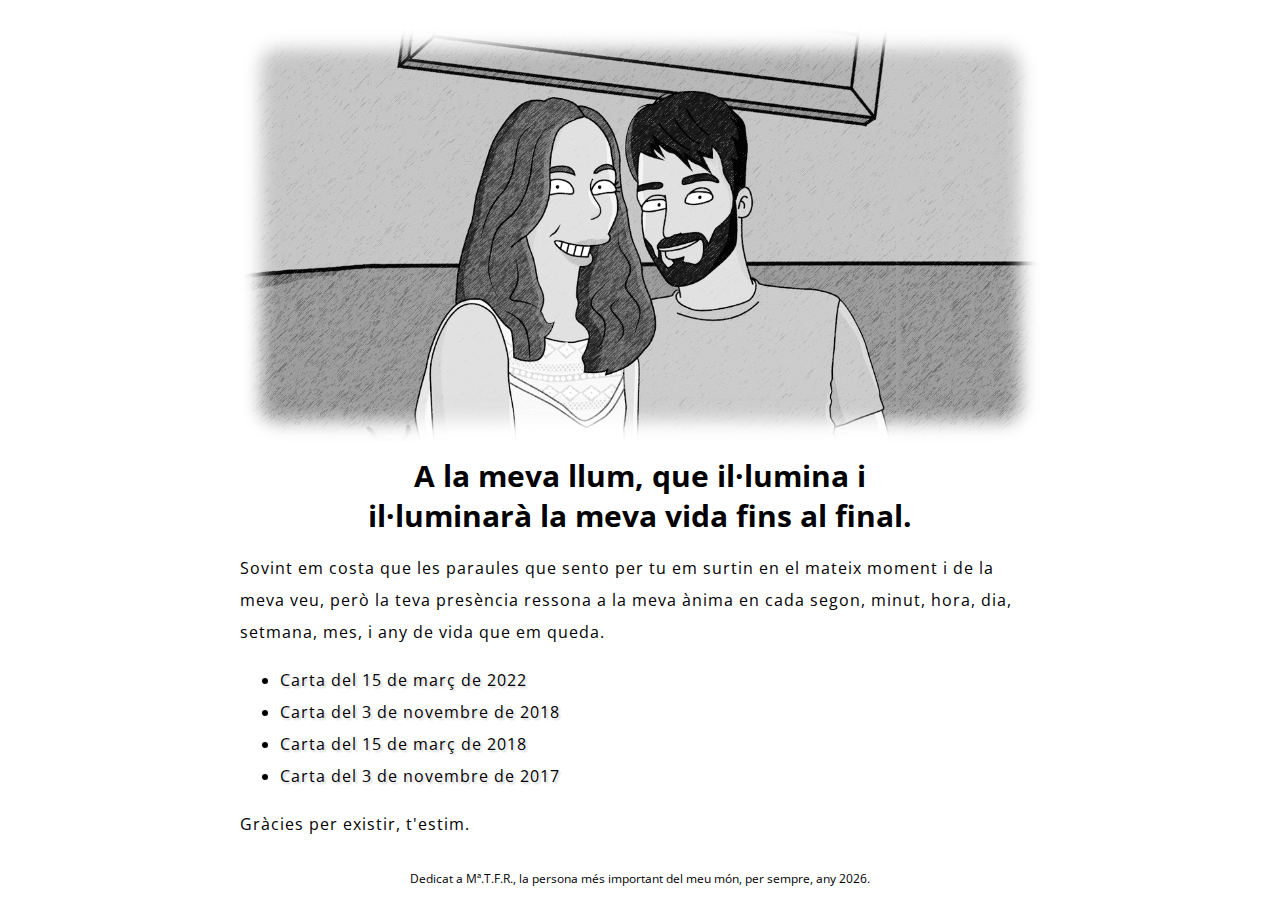
<file: index.html>
<!DOCTYPE html>
<html>
  <head>
    <meta charset="utf-8">
    <title>La meva llum</title>
    <link rel="shortcut icon" href="images/favicon.ico" type="image/x-icon" />
    <link href="http://fonts.googleapis.com/css?family=Open+Sans" rel="stylesheet" type="text/css">
    <link href="styles/style.css" rel="stylesheet" type="text/css">
  </head>
  <body>
    <audio src="images/3us.mp3" autoplay loop></audio>
    <br>
    <br>
    <img src="images/noltros1.png" alt="Noltros junts" width="800">
    <br>
    <h1>A la meva llum, que il·lumina i</h1>
    <h1>il·luminarà la meva vida fins al final.</h1>

    <p>Sovint em costa que les paraules que sento per tu em surtin en el mateix moment i de la meva veu, però la teva presència ressona a la meva ànima en cada segon, minut, hora, dia, setmana, mes, i any de vida que em queda.</p>

    <ul> <!-- List of content -->
      <li><a href="c4.html">Carta del 15 de març de 2022</a></li>
      <li><a href="c3.html">Carta del 3 de novembre de 2018</a></li>
      <li><a href="c2.html">Carta del 15 de març de 2018</a></li>
      <li><a href="c1.html">Carta del 3 de novembre de 2017</a></li>
    </ul>
    <p>Gràcies per existir, t'estim.</p>
    <br>
    <footer>
    Dedicat a Mª.T.F.R., la persona més important del meu món, per sempre, any <script>document.write(new Date().getFullYear())</script>.
    </footer>
  </body>
</html>
</file>
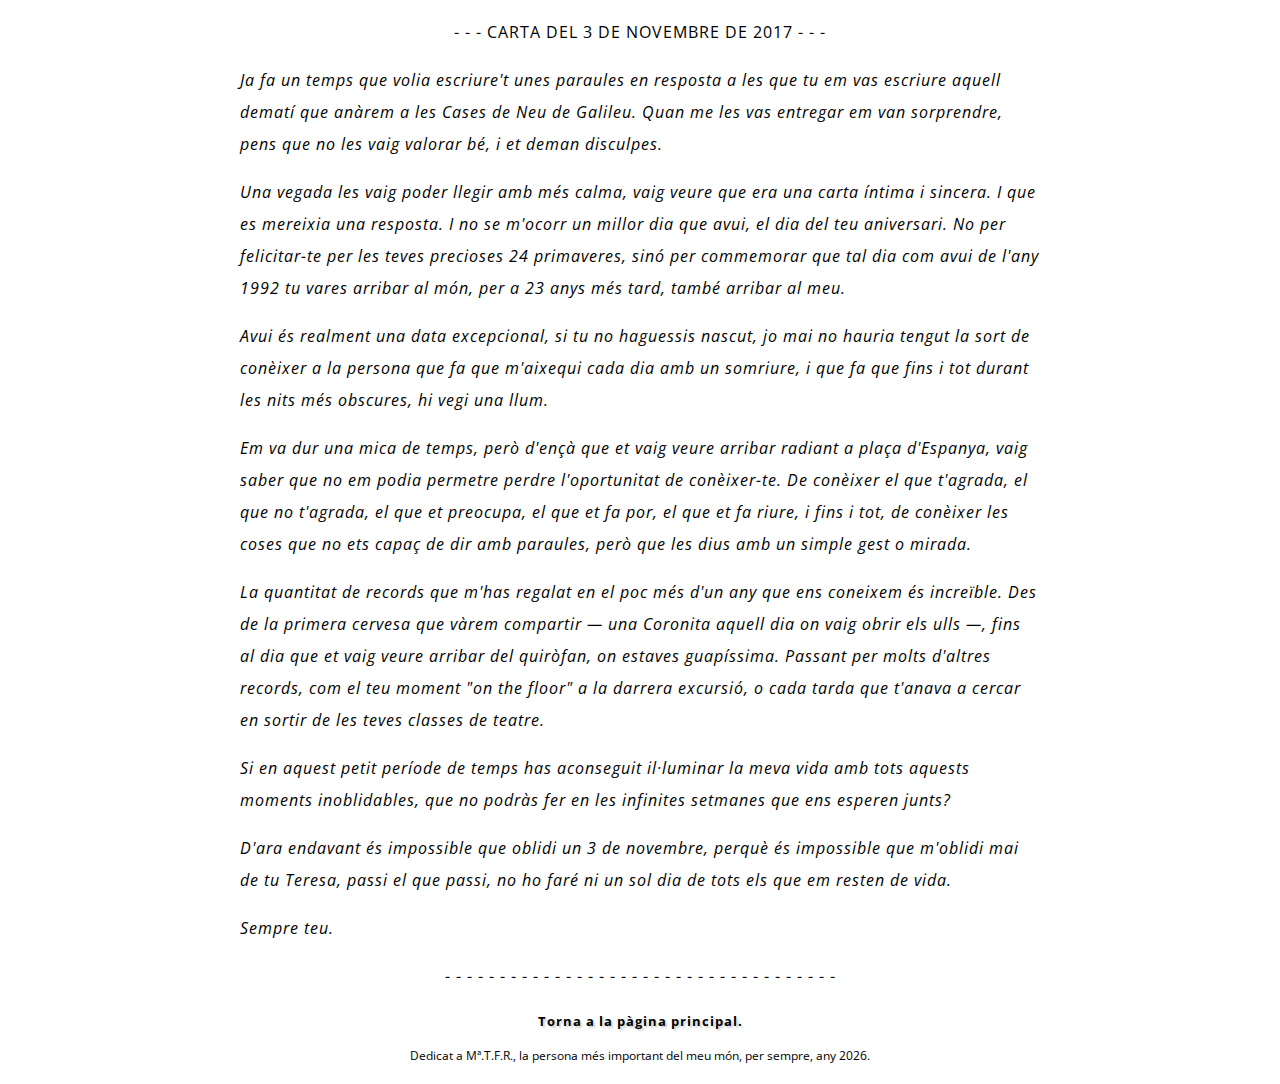
<file: c1.html>
<!DOCTYPE html>
<html>
  <head>
    <meta charset="utf-8">
    <title>La meva llum</title>
    <link rel="shortcut icon" href="images/favicon.ico" type="image/x-icon" />
    <link href="http://fonts.googleapis.com/css?family=Open+Sans" rel="stylesheet" type="text/css">
    <link href="styles/style.css" rel="stylesheet" type="text/css">
  </head>
  <body>
    <audio src="images/desire.mp3" autoplay loop></audio>

    <p align="center">- - - CARTA DEL 3 DE NOVEMBRE DE 2017 - - -</p>
    <i>
    <p>Ja fa un temps que volia escriure't unes paraules en resposta a les que tu em vas escriure aquell dematí que anàrem a les Cases de Neu de Galileu. Quan me les vas entregar em van sorprendre, pens que no les vaig valorar bé, i et deman disculpes.</p>

    <p>Una vegada les vaig poder llegir amb més calma, vaig veure que era una carta íntima i sincera. I que es mereixia una resposta. I no se m'ocorr un millor dia que avui, el dia del teu aniversari. No per felicitar-te per les teves precioses 24 primaveres, sinó per commemorar que tal dia com avui de l'any 1992 tu vares arribar al món, per a 23 anys més tard, també arribar al meu.</p>

    <p>Avui és realment una data excepcional, si tu no haguessis nascut, jo mai no hauria tengut la sort de conèixer a la persona que fa que m'aixequi cada dia amb un somriure, i que fa que fins i tot durant les nits més obscures, hi vegi una llum.</p>

    <p>Em va dur una mica de temps, però d'ençà que et vaig veure arribar radiant a plaça d'Espanya, vaig saber que no em podia permetre perdre l'oportunitat de conèixer-te. De conèixer el que t'agrada, el que no t'agrada, el que et preocupa, el que et fa por, el que et fa riure, i fins i tot, de conèixer les coses que no ets capaç de dir amb paraules, però que les dius amb un simple gest o mirada.</p>

    <p>La quantitat de records que m'has regalat en el poc més d'un any que ens coneixem és increïble. Des de la primera cervesa que vàrem compartir — una Coronita aquell dia on vaig obrir els ulls —, fins al dia que et vaig veure arribar del quiròfan, on estaves guapíssima. Passant per molts d'altres records, com el teu moment "on the floor" a la darrera excursió, o cada tarda que t'anava a cercar en sortir de les teves classes de teatre.</p>

    <p>Si en aquest petit període de temps has aconseguit il·luminar la meva vida amb tots aquests moments inoblidables, que no podràs fer en les infinites setmanes que ens esperen junts?</p>

    <p>D'ara endavant és impossible que oblidi un 3 de novembre, perquè és impossible que m'oblidi mai de tu Teresa, passi el que passi, no ho faré ni un sol dia de tots els que em resten de vida.</p>

    <p>Sempre teu.</p>

    </i>
    <p align="center">- - - - - - - - - - - - - - - - - - - - - - - - - - - - - - - - - - - - </p>
    <p align="center" style="font-size:13px"><b><a href="index.html">Torna a la pàgina principal.</a></b></p>

    <footer>
    Dedicat a Mª.T.F.R., la persona més important del meu món, per sempre, any <script>document.write(new Date().getFullYear())</script>.
    </footer>
  </body>
</html>
</file>
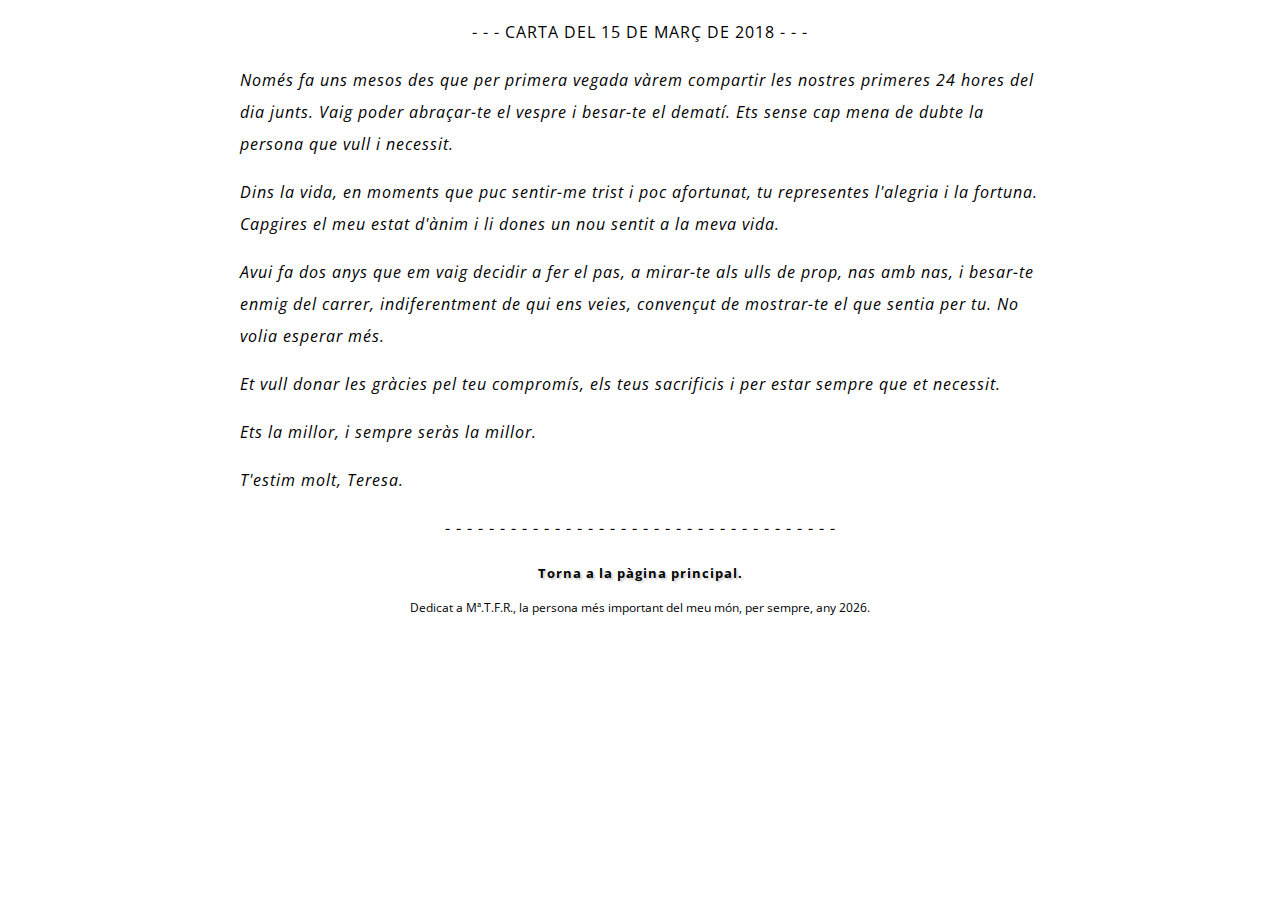
<file: c2.html>
<!DOCTYPE html>
<html>
  <head>
    <meta charset="utf-8">
    <title>La meva llum</title>
    <link rel="shortcut icon" href="images/favicon.ico" type="image/x-icon" />
    <link href="http://fonts.googleapis.com/css?family=Open+Sans" rel="stylesheet" type="text/css">
    <link href="styles/style.css" rel="stylesheet" type="text/css">
  </head>
  <body>
    <audio src="images/desire.mp3" autoplay loop></audio>

    <p align="center">- - - CARTA DEL 15 DE MARÇ DE 2018 - - -</p>
    <i>
    <p>Només fa uns mesos des que per primera vegada vàrem compartir les nostres primeres 24 hores del dia junts. Vaig poder abraçar-te el vespre i besar-te el dematí. Ets sense cap mena de dubte la persona que vull i necessit.</p>

    <p>Dins la vida, en moments que puc sentir-me trist i poc afortunat, tu representes l'alegria i la fortuna. Capgires el meu estat d'ànim i li dones un nou sentit a la meva vida.</p>

    <p>Avui fa dos anys que em vaig decidir a fer el pas, a mirar-te als ulls de prop, nas amb nas, i besar-te enmig del carrer, indiferentment de qui ens veies, convençut de mostrar-te el que sentia per tu. No volia esperar més.</p>

    <p>Et vull donar les gràcies pel teu compromís, els teus sacrificis i per estar sempre que et necessit.</p>

    <p>Ets la millor, i sempre seràs la millor.</p>

    <p>T'estim molt, Teresa.</p>

    </i>
    <p align="center">- - - - - - - - - - - - - - - - - - - - - - - - - - - - - - - - - - - - </p>
    <p align="center" style="font-size:13px"><b><a href="index.html">Torna a la pàgina principal.</a></b></p>

    <footer>
    Dedicat a Mª.T.F.R., la persona més important del meu món, per sempre, any <script>document.write(new Date().getFullYear())</script>.
    </footer>
  </body>
</html>
</file>
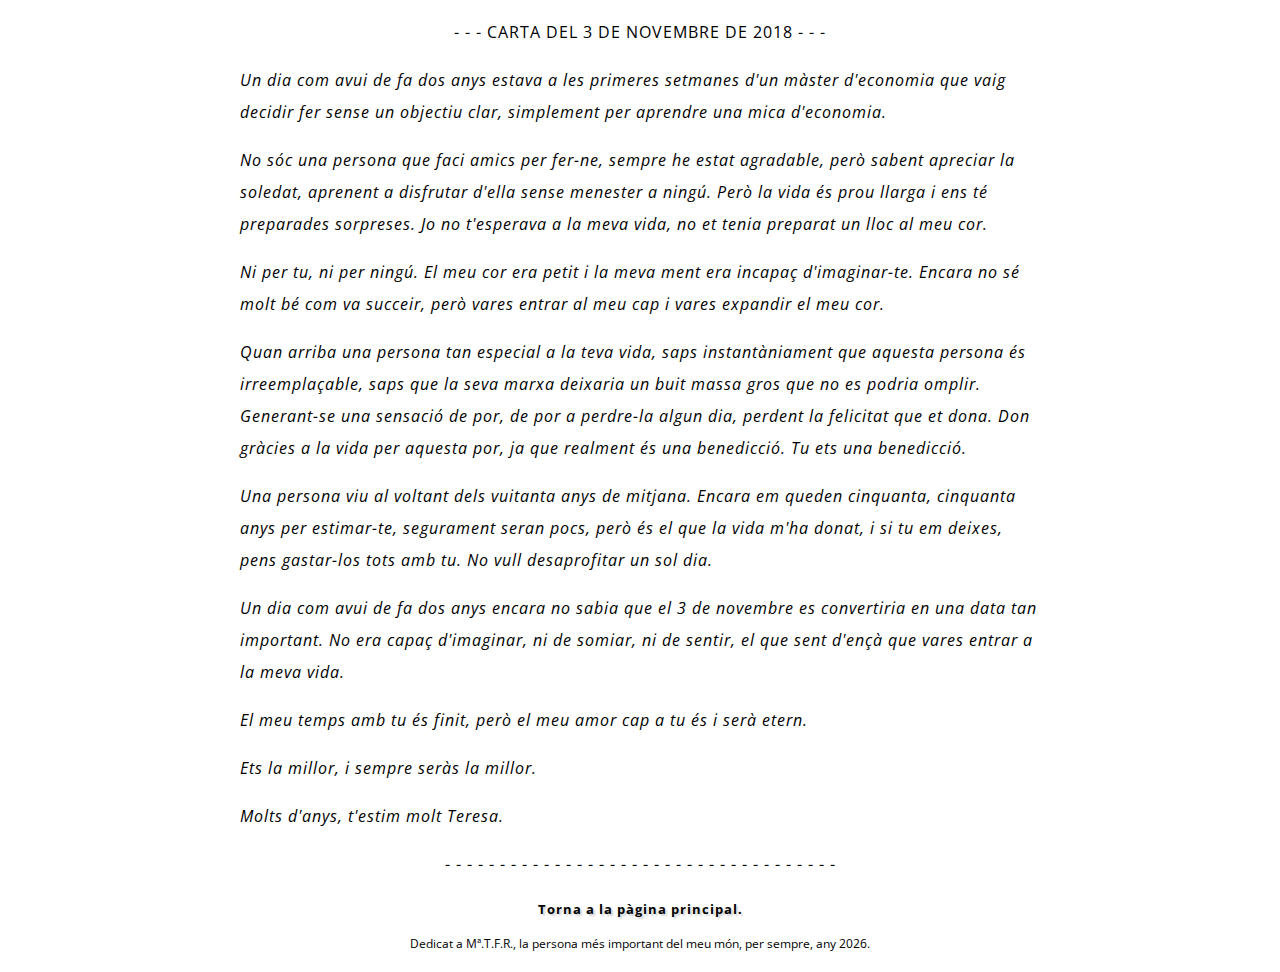
<file: c3.html>
<!DOCTYPE html>
<html>
  <head>
    <meta charset="utf-8">
    <title>La meva llum</title>
    <link rel="shortcut icon" href="images/favicon.ico" type="image/x-icon" />
    <link href="http://fonts.googleapis.com/css?family=Open+Sans" rel="stylesheet" type="text/css">
    <link href="styles/style.css" rel="stylesheet" type="text/css">
  </head>
  <body>
    <audio src="images/desire.mp3" autoplay loop></audio>

    <p align="center">- - - CARTA DEL 3 DE NOVEMBRE DE 2018 - - -</p>
    <i>
    <p>Un dia com avui de fa dos anys estava a les primeres setmanes d'un màster d'economia que vaig decidir fer sense un objectiu clar, simplement per aprendre una mica d'economia.</p>

    <p>No sóc una persona que faci amics per fer-ne, sempre he estat agradable, però sabent apreciar la soledat, aprenent a disfrutar d'ella sense menester a ningú. Però la vida és prou llarga i ens té preparades sorpreses. Jo no t'esperava a la meva vida, no et tenia preparat un lloc al meu cor.</p>

    <p>Ni per tu, ni per ningú. El meu cor era petit i la meva ment era incapaç d'imaginar-te. Encara no sé molt bé com va succeir, però vares entrar al meu cap i vares expandir el meu cor.</p>

    <p>Quan arriba una persona tan especial a la teva vida, saps instantàniament que aquesta persona és irreemplaçable, saps que la seva marxa deixaria un buit massa gros que no es podria omplir. Generant-se una sensació de por, de por a perdre-la algun dia, perdent la felicitat que et dona. Don gràcies a la vida per aquesta por, ja que realment és una benedicció. Tu ets una benedicció.</p>

    <p>Una persona viu al voltant dels vuitanta anys de mitjana. Encara em queden cinquanta, cinquanta anys per estimar-te, segurament seran pocs, però és el que la vida m'ha donat, i si tu em deixes, pens gastar-los tots amb tu. No vull desaprofitar un sol dia.</p>

    <p>Un dia com avui de fa dos anys encara no sabia que el 3 de novembre es convertiria en una data tan important. No era capaç d'imaginar, ni de somiar, ni de sentir, el que sent d'ençà que vares entrar a la meva vida.</p>

    <p>El meu temps amb tu és finit, però el meu amor cap a tu és i serà etern.</p>

    <p>Ets la millor, i sempre seràs la millor.</p>

    <p>Molts d'anys, t'estim molt Teresa.</p>

    </i>
    <p align="center">- - - - - - - - - - - - - - - - - - - - - - - - - - - - - - - - - - - - </p>
    <p align="center" style="font-size:13px"><b><a href="index.html">Torna a la pàgina principal.</a></b></p>

    <footer>
    Dedicat a Mª.T.F.R., la persona més important del meu món, per sempre, any <script>document.write(new Date().getFullYear())</script>.
    </footer>
  </body>
</html>
</file>
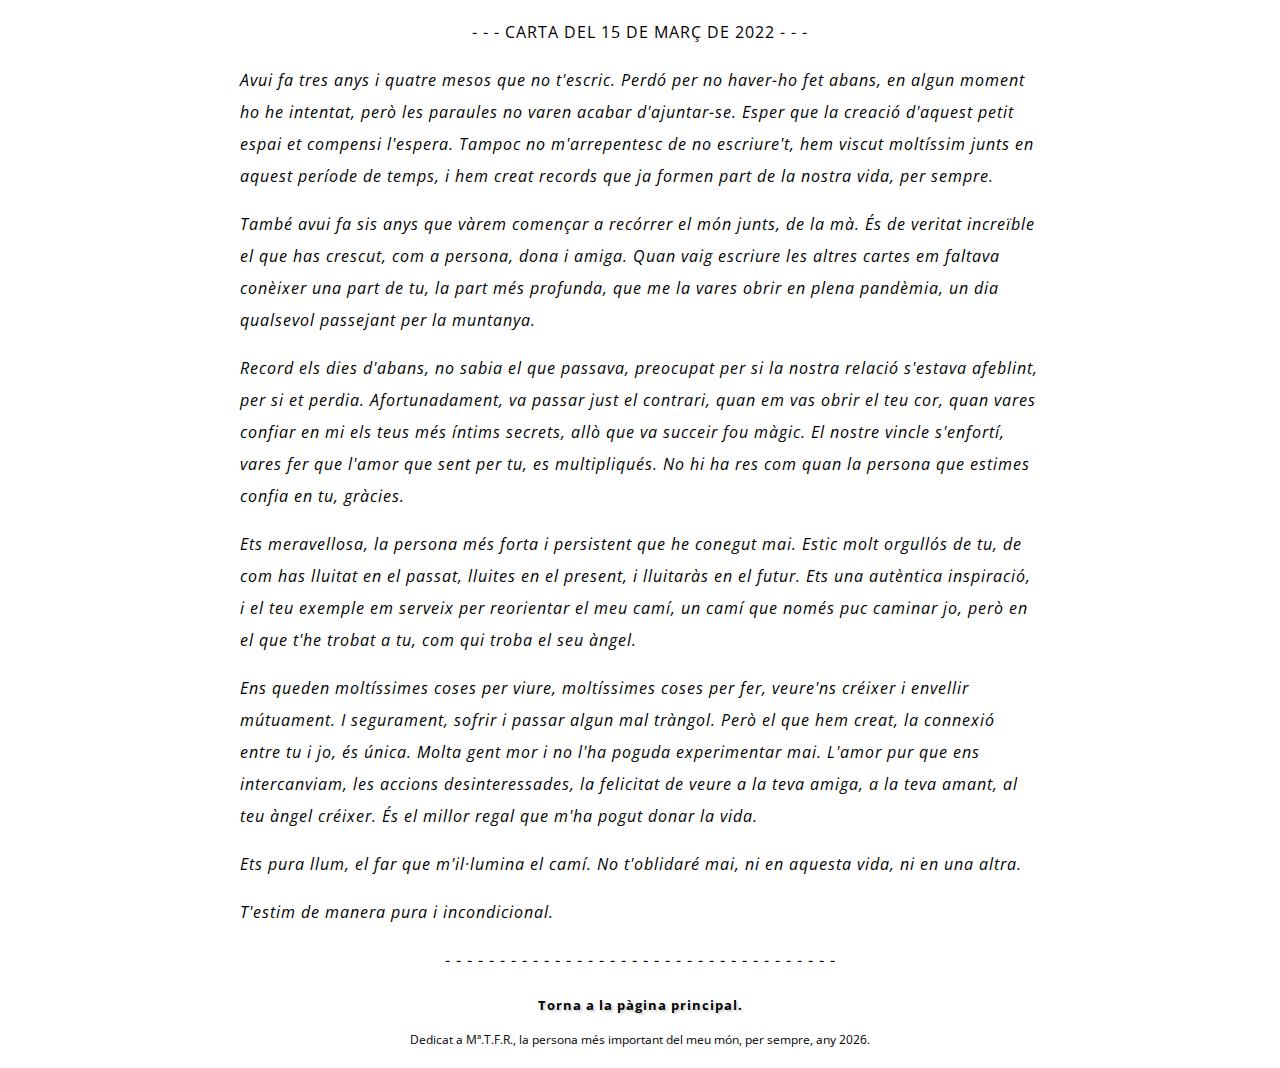
<file: c4.html>
<!DOCTYPE html>
<html>
  <head>
    <meta charset="utf-8">
    <title>La meva llum</title>
    <link rel="shortcut icon" href="images/favicon.ico" type="image/x-icon" />
    <link href="http://fonts.googleapis.com/css?family=Open+Sans" rel="stylesheet" type="text/css">
    <link href="styles/style.css" rel="stylesheet" type="text/css">
  </head>
  <body>
    <audio src="images/desire.mp3" autoplay loop></audio>

    <p align="center">- - - CARTA DEL 15 DE MARÇ DE 2022 - - -</p>
    <i>
    <p>Avui fa tres anys i quatre mesos que no t'escric. Perdó per no haver-ho fet abans, en algun moment ho he intentat, però les paraules no varen acabar d'ajuntar-se. Esper que la creació d'aquest petit espai et compensi l'espera. Tampoc no m'arrepentesc de no escriure't, hem viscut moltíssim junts en aquest període de temps, i hem creat records que ja formen part de la nostra vida, per sempre.</p>

    <p>També avui fa sis anys que vàrem començar a recórrer el món junts, de la mà. És de veritat increïble el que has crescut, com a persona, dona i amiga. Quan vaig escriure les altres cartes em faltava conèixer una part de tu, la part més profunda, que me la vares obrir en plena pandèmia, un dia qualsevol passejant per la muntanya.</p>

    <p>Record els dies d'abans, no sabia el que passava, preocupat per si la nostra relació s'estava afeblint, per si et perdia. Afortunadament, va passar just el contrari, quan em vas obrir el teu cor, quan vares confiar en mi els teus més íntims secrets, allò que va succeir fou màgic. El nostre vincle s'enfortí, vares fer que l'amor que sent per tu, es multipliqués. No hi ha res com quan la persona que estimes confia en tu, gràcies.</p>

    <p>Ets meravellosa, la persona més forta i persistent que he conegut mai. Estic molt orgullós de tu, de com has lluitat en el passat, lluites en el present, i lluitaràs en el futur. Ets una autèntica inspiració, i el teu exemple em serveix per reorientar el meu camí, un camí que només puc caminar jo, però en el que t'he trobat a tu, com qui troba el seu àngel.</p>

    <p>Ens queden moltíssimes coses per viure, moltíssimes coses per fer, veure'ns créixer i envellir mútuament. I segurament, sofrir i passar algun mal tràngol. Però el que hem creat, la connexió entre tu i jo, és única. Molta gent mor i no l'ha poguda experimentar mai. L'amor pur que ens intercanviam, les accions desinteressades, la felicitat de veure a la teva amiga, a la teva amant, al teu àngel créixer. És el millor regal que m'ha pogut donar la vida.</p>

    <p>Ets pura llum, el far que m'il·lumina el camí. No t'oblidaré mai, ni en aquesta vida, ni en una altra.</p>

    <p>T'estim de manera pura i incondicional.</p>

    </i>
    <p align="center">- - - - - - - - - - - - - - - - - - - - - - - - - - - - - - - - - - - - </p>
    <p align="center" style="font-size:13px"><b><a href="index.html">Torna a la pàgina principal.</a></b></p>

    <footer>
    Dedicat a Mª.T.F.R., la persona més important del meu món, per sempre, any <script>document.write(new Date().getFullYear())</script>.
    </footer>
  </body>
</html>
</file>
<file: styles/style.css>
html {
  font-size: 10px;
  font-family: 'Open Sans', sans-serif;
  color: black;
  text-shadow:;
}

h1 {
  font-size: 30px;
  line-height: 0;
  text-align: center;
}

p, li {
  font-size: 16px;
  line-height: 2;
  letter-spacing: 1px;
}

html {
  background-image: none;
  background-color: #fff;
}

body {
  width: 800px;
  margin: 0 auto;
  padding: 0 20px 20px 20px;
}

h1 {
  margin: 0;
  padding: 20px 0;
  color: black;
  text-shadow: ;
}

img {
  display: block;
  margin: 0 auto;
}

a:link {
  color: black;
  background-color: transparent;
  text-decoration: none;
  text-shadow: 2px 2px 2px lightgrey;
}

a:visited {
  color: black;
  background-color: transparent;
  text-decoration: none;
  text-shadow: 2px 2px 2px lightgrey;
}

footer {
  font-size: 12px;
	width: 100%;
	left: 0;
	bottom: 0;
	text-align: center;
}
</file>
